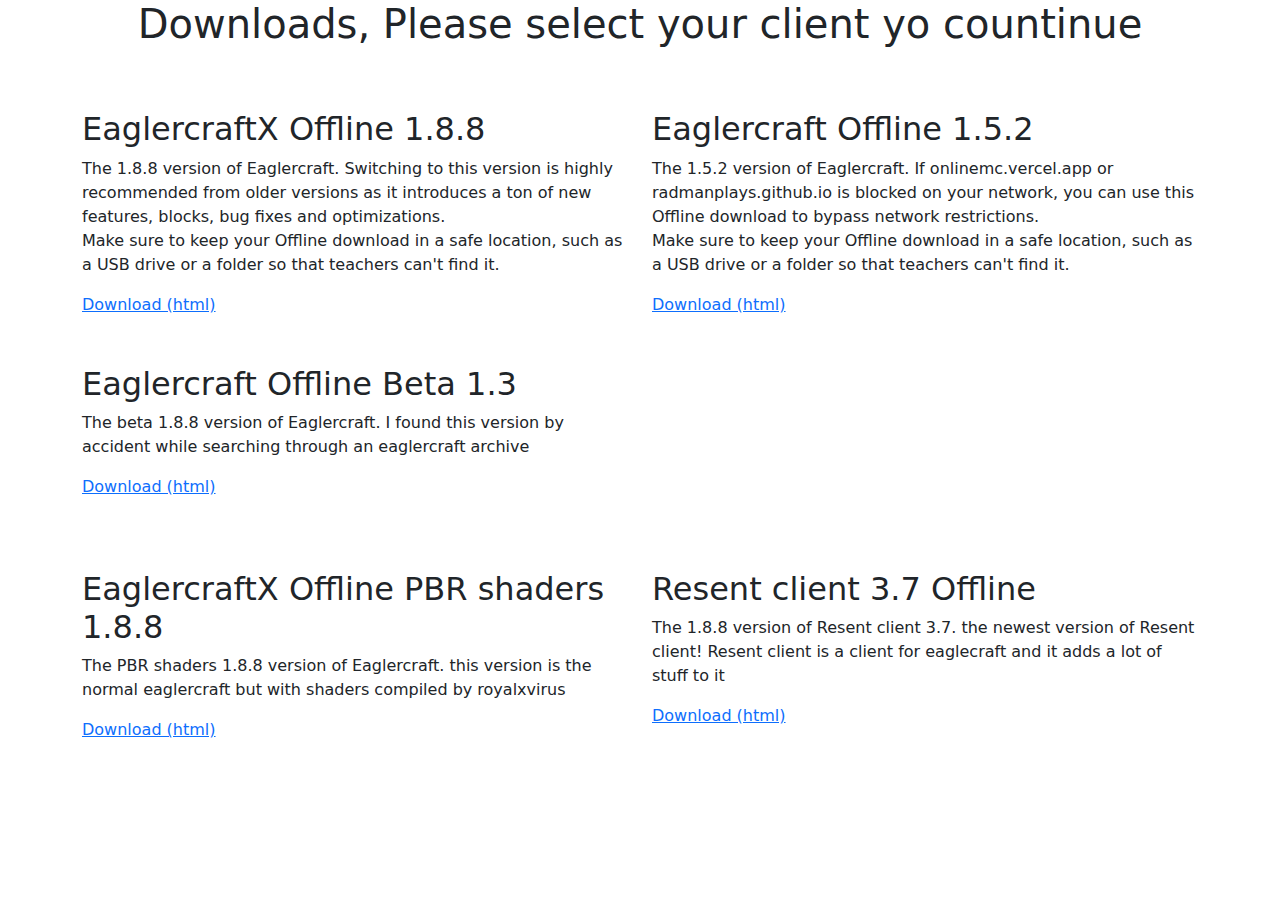
<file: download.html>
<!DOCTYPE html>
<html>

<head>

  <title>Downloads | MeowMC</title>
  <link rel="icon" href="/icon.png">

  <meta charset="utf-8">
  <meta name="viewport" content="width=device-width, initial-scale=1">
  <link rel="stylesheet" href="https://cdnjs.cloudflare.com/ajax/libs/bootstrap/5.1.3/css/bootstrap.min.css">
</head>

<body class="select-version">
<div id="loading"></div>
  <div class="container container-table">
    <div class="row d-flex vertical-center-row">
      <div class="col-12">

        <div class="d-flex justify-content-center">
          <h1></h1>
          <h1 class="rainbow-text title-selectv">Downloads, Please select your client yo countinue</h1>
        </div>
	</div>   
	    
		<h2 class="col-12 text-center mb-3 title-custom text-white">&nbsp;vanilla clients</h2>
		
	  <div class="col-md-6 col-12">
		      
	  <h2 class=".text-white">EaglercraftX Offline 1.8.8</h2>
	  <p>The 1.8.8 version of Eaglercraft. Switching to this version is highly recommended from older versions as it introduces a ton of new features, blocks, bug fixes and optimizations.
	  <br>Make sure to keep your Offline download in a safe location, such as a USB drive or a folder so that teachers can't find it.</p>
        <div class="button-area d-block">
          <a href="https://drive.google.com/file/d/13AudqFS430p7Q64EfufOsO9MZJ-Yt7Wi/view?usp=sharing" class="play-button w-100">Download (html)</a>
        </div>
      </div>	      
	    <div class="col-md-6 col-12">
        <div class="button-area d-block">
	  <h2 class=".text-white">Eaglercraft Offline 1.5.2</h2>
	  <p>The 1.5.2 version of Eaglercraft. If onlinemc.vercel.app or radmanplays.github.io is blocked on your network, you can use this Offline download to bypass network restrictions.
	  <br>Make sure to keep your Offline download in a safe location, such as a USB drive or a folder so that teachers can't find it.</p>
          <a href="https://drive.google.com/file/d/1od1Bohaa22BPEiFtfrz_o5PHnSJ_3MRU/view?usp=sharing" class="play-button w-100">Download (html)</a>


        </div>
      </div>
		
			  <div class="col-md-6  col-12">
		      
	  <h2 class=".text-white mt-5">Eaglercraft Offline Beta 1.3</h2>
	  <p>The beta 1.8.8 version of Eaglercraft. I found this version by accident while searching through an eaglercraft archive&nbsp;&nbsp;</p>
        <div class="button-area d-block">
          <a href="https://drive.google.com/file/d/1drODrpGUlx3m-mliNhmsrR99xpSqfego/view?usp=sharing" class="play-button w-100">Download (html)</a>
        </div>
      </div>
		
		<h2 class="col-12 text-center mt-4 title-custom text-white">clients&nbsp;</h2>
		
	  <div class="col-md-6 col-12">
		      
	  <h2 class=".text-white">EaglercraftX Offline PBR shaders 1.8.8</h2>
			
	  <p>The PBR shaders 1.8.8 version of Eaglercraft. this version is the normal eaglercraft but with shaders compiled by royalxvirus</p>
        <div class="button-area d-block">
          <a href="https://drive.google.com/file/d/1TJyaoA7rs0LD_3cpJyNKTT8WF6tuEC0x/view?usp=sharing" class="play-button w-100">Download (html)</a>
        </div>
      </div>
		
		   <div class="col-md-6  col-12">
        <div class="button-area d-block">
	      <h2 class=".text-white">Resent client 3.7 Offline</h2>
	      <h2 class=".text-white"></h2>
<p class="mt-2">The 1.8.8 version of Resent client 3.7. the newest version of Resent client! Resent client is a client for eaglecraft and it adds a lot of stuff to it&nbsp;</p>

<a href="https://drive.google.com/file/d/1d60fFkzls5Tc1ArXcTIXBumol8x8VnGb/view?usp=sharing" class="play-button play-button2 w-100">Download (html)</a>
<h3>&nbsp;</h3>


        </div>
      </div>
		
		
		
    </div>
  </div>
<script src="https://code.jquery.com/jquery-3.6.0.min.js"></script>
  <script src="https://cdnjs.cloudflare.com/ajax/libs/bootstrap/5.1.3/js/bootstrap.bundle.min.js"></script>
  <script>
    window.onload = function () {
      //display loader on page load 
      $('#loading').fadeOut();
    }

    setTimeout(function () {
      //display loader on page load 
      $('#loading').fadeOut();
    }, 12 * 1000);
  </script>
</body>

</html>
</file>
